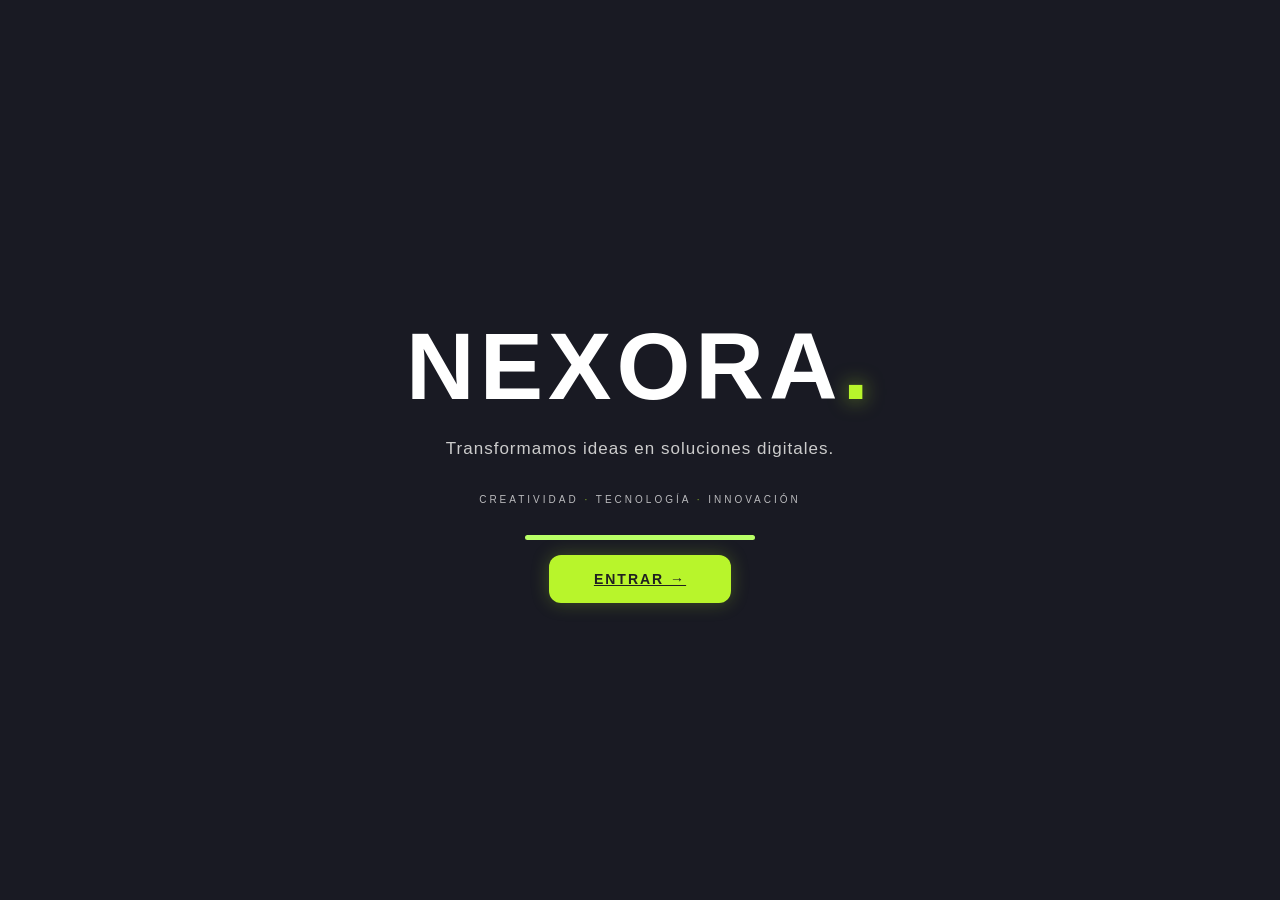
<file: index.html>
<!DOCTYPE html>
<html lang="es">
<head>
    <meta charset="UTF-8">
    <meta name="viewport" content="width=device-width, initial-scale=1.0">
    <title>NEXORA - desarrollo web</title>
    <link rel="stylesheet" href="style.css">
</head>
<body>
    <div class="welcome-screen" id="welcome-screen">
    <div class="welcome-content">

        <div class="welcome-brand">
            <h1>NEXORA<span>.</span></h1>
        </div>

        <p class="welcome-description">
            Transformamos ideas en soluciones digitales.
        </p>

        <div class="welcome-details">
            CREATIVIDAD <span>·</span>
            TECNOLOGÍA <span>·</span>
            INNOVACIÓN
        </div>

        <div class="loading-bar">
            <div class="loading-progress"></div>
        </div>
<a href="#inicio" id="enter-button">ENTRAR →</a>

    </div>
</div>
<header class="navbar">
    <h1>✳</h1>

    <nav>
        
        <a href="index.html">Inicio</a>
        <a href="servicios.html">Servicios</a>
        <a href="#nosotros">Nosotros</a>
        <a href="#contacto">Contacto</a>
    </nav>

    <button>Solicitar presupuesto</button>
</header>

    <main>
<section class="hero" id="inicio">
    <div class="hero-text">
        <h2>Transformamos tus ideas en soluciones digitales</h2>

        <p>
            En NEXORA desarrollamos páginas web y aplicaciones
            modernas que ayudan a empresas y emprendedores
            a crecer en el mundo digital.
        </p>

        <button>Conoce nuestros servicios</button>
    </div>

    <div class="hero-image">
        <img src="img/Navigation and hero.png"
             alt="NEXORA tecnología y desarrollo web">
    </div>


        <section id="servicios" class="services">
            <h2>Nuestros servicios</h2>
            <p>Soluciones digitales para impulsar tu negocio.</p>
        </section>

        <section id="nosotros" class="about">
            <h2>Crece con NEXORA</h2>
            <p>Transformamos ideas en oportunidades digitales.</p>
        </section>

        <section id="contacto" class="contact">
            <h2>Contáctanos</h2>
            <p>Estamos listos para ayudarte.</p>
            <button>Enviar mensaje</button>
        </section>
    </main>

    <footer>
        <p>© 2026 NEXORA. Todos los derechos reservados.</p>
    </footer>

    
</body>
</html>
</file>
<file: style.css>
* {
    margin: 0;
    padding: 0;
    box-sizing: border-box;
}

body {
    font-family: Arial, sans-serif;
    color: #191a23;
    background: white;
}

.navbar {
    display: flex;
    justify-content: space-between;
    align-items: center;
    padding: 25px 7%;
}

.navbar h1 {
    font-size: 30px;
}

nav {
    display: flex;
    gap: 25px;
}

nav a {
    text-decoration: none;
    color: #191a23;
}

button {
    background: #191a23;
    color: white;
    border: none;
    border-radius: 12px;
    padding: 16px 22px;
    cursor: pointer;
}

.hero {
    display: flex;
    align-items: center;
    justify-content: space-between;
    padding: 70px 7%;
    gap: 35px;
}

.hero-text {
    flex: 1;
}

.hero-text h2 {
    font-size: 48px;
    margin-bottom: 25px;
}

.hero-text p {
    font-size: 18px;
    line-height: 1.6;
    margin-bottom: 25px;
}

.hero-image {
    flex: 1;
}

.hero-image img {
    width: 100%;
    height: auto;
}

.services, .about, .contact {
    padding: 70px 7%;
    text-align: center;
}

.services h2, .about h2, .contact h2 {
    font-size: 34px;
    margin-bottom: 20px;
}

footer {
    background: #191a23;
    color: white;
    padding: 30px;
    text-align: center;
}

@media (max-width: 768px) {
    .navbar {
        flex-wrap: wrap;
        gap: 20px;
    }

    nav {
        flex-wrap: wrap;
    }

    .hero {
        flex-direction: column;
    }

    .hero-text h2 {
        font-size: 36px;
    }
}
/* SECCIÓN DE SERVICIOS */
.services {
    padding: 60px 8%;
    text-align: center;
}

.services h2 {
    font-size: 36px;
    margin-bottom: 35px;
    color: #191a23;
}

.services-image {
    width: 100%;
    max-width: 1100px;
    margin: 0 auto;
}

.services-image img {
    width: 100%;
    height: auto;
    display: block;
    border-radius: 20px;
}
/* PANTALLA DE BIENVENIDA */

.welcome-screen {
    position: fixed;
    inset: 0;
    background: #191a23;
    display: flex;
    justify-content: center;
    align-items: center;
    z-index: 9999;
    transition: opacity 0.8s ease, visibility 0.8s ease;
}

.welcome-content {
    text-align: center;
    color: white;
    padding: 20px;
}

.welcome-content h1 {
    font-size: 65px;
    letter-spacing: 5px;
}

.welcome-content h1 span {
    color: #b9ff66;
}

.welcome-content p {
    margin: 15px 0 35px;
    color: #cccccc;
}

.loading-bar {
    width: 250px;
    height: 5px;
    background: #444;
    margin: 0 auto 35px;
    border-radius: 10px;
    overflow: hidden;
}

.loading-progress {
    width: 100%;
    height: 100%;
    background: #b9ff66;
    animation: loading 2s ease-in-out;
}

@keyframes loading {
    from { width: 0; }
    to { width: 100%; }
}

#welcome-screen button {
    background: #b9ff66;
    border: none;
    padding: 15px 40px;
    border-radius: 10px;
    font-weight: bold;
    cursor: pointer;
}

.welcome-screen.hide {
    opacity: 0;
    visibility: hidden;
}
.welcome-screen {
    position: fixed;
    inset: 0;
    z-index: 99999;
    background: #191a23;
    display: flex;
    justify-content: center;
    align-items: center;
}

.welcome-screen.hide {
    opacity: 0;
    visibility: hidden;
    pointer-events: none;
}


.welcome-content {
    text-align: center;
    animation: welcomeAppear 1.2s ease forwards;
}

.welcome-brand h1 {
    font-size: clamp(55px, 9vw, 95px);
    font-weight: 800;
    letter-spacing: 5px;
    color: white;
    margin-bottom: 18px;
    animation: logoReveal 1.2s ease-out both;
}

.welcome-brand h1 span {
    color: #B8F52B;
    text-shadow: 0 0 20px rgba(184, 245, 43, 0.6);
    animation:  greenGlow  2s ease-in-out infinite alternate;
}

.welcome-description {
    font-size: 17px;
    letter-spacing: 1px;
    margin-bottom: 22px;
}

.welcome-details {
    font-size: 10px;
    letter-spacing: 3px;
    margin-bottom: 30px;
    opacity: 0.7;
}

.welcome-details span {
    color: #B8F52B;
}

.loading-bar {
    width: 230px;
    margin: 0 auto 30px;
    border-radius: 20px;
    overflow: hidden;
}
#enter-button {
    background: #B8F52B !important;
    color: #202020 !important;
    border: none !important;
    padding: 16px 45px;
    min-width: 190px;
    border-radius: 12px;
    font-size: 14px;
    font-weight: 800;
    letter-spacing: 2px;
    cursor: pointer;
    transition: all 0.3s ease;
    box-shadow: 0 0 18px rgba(184, 245, 43, 0.25);
}

#enter-button:hover {
    background: #c8ff48 !important;
    color: #202020 !important;
    transform: translateY(-4px);
    box-shadow: 0 0 25px rgba(184, 245, 43, 0.5);
}

#enter-button span {
    margin-left: 8px;
}
@keyframes logoReveal {
    from {
        opacity: 0;
        transform: translateY(25px);
        letter-spacing: 15px;
    }

    to {
        opacity: 1;
        transform: translateY(0);
        letter-spacing: 5px;
    }
}

@keyframes greenGlow {
    from {
        text-shadow: 0 0 5px rgba(184, 245, 43, 0.3);
    }

    to {
        text-shadow: 0 0 22px rgba(184, 245, 43, 0.8);
    }
}


.welcome-screen {
    opacity: 1;
    visibility: visible;
    transition: opacity 0.8s ease, visibility 0.8s ease;
}

.welcome-screen {
    opacity: 1;
    visibility: visible;
    transition: opacity 0.8s ease, visibility 0.8s ease;
}

body:has(#inicio:target) .welcome-screen {
    opacity: 0;
    visibility: hidden;
    pointer-events: none;
}
</file>
